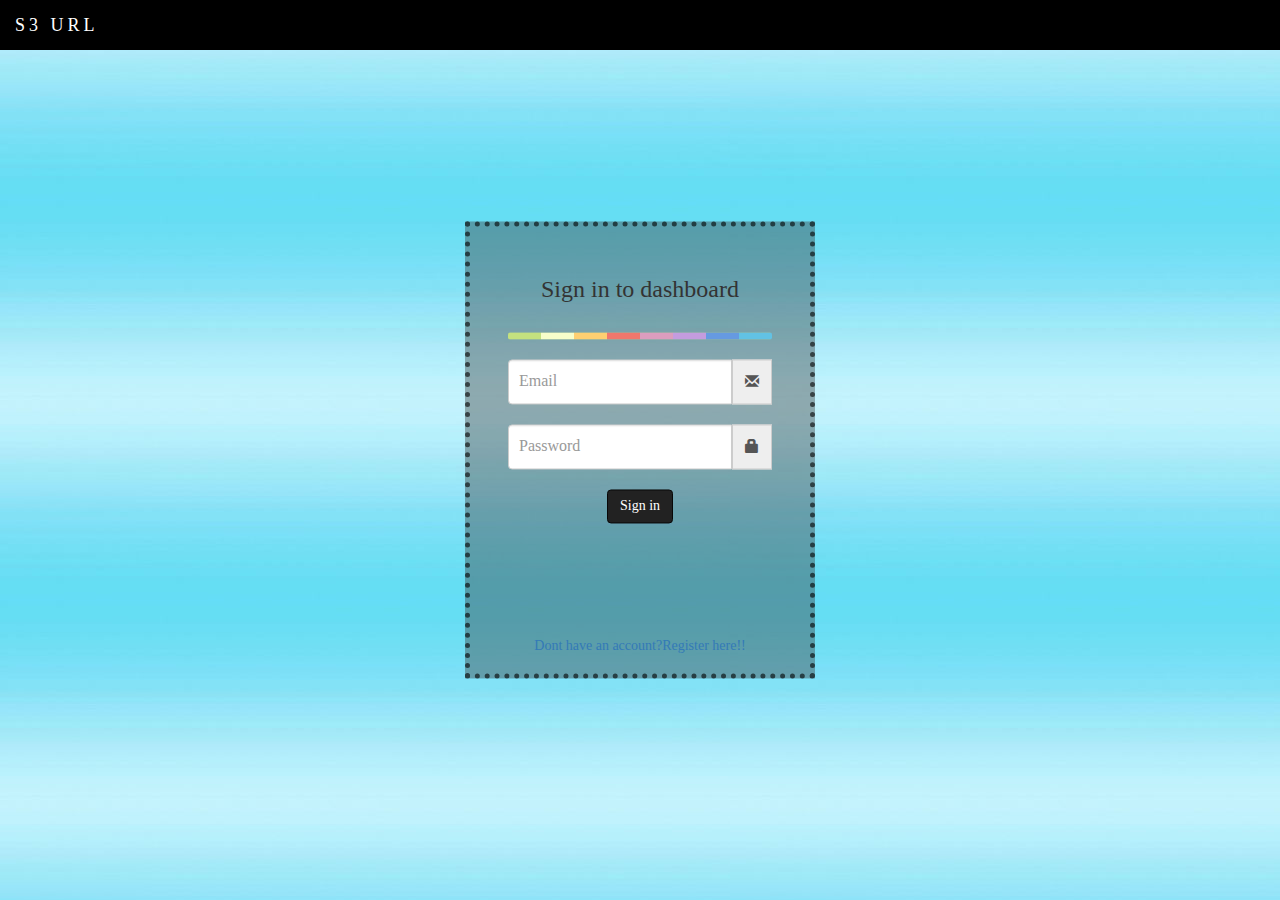
<file: project/shortener-ui/index.html>
<!DOCTYPE html>
<html ng-app="app" lang="en">
<head>
    <title>S3URL-Generate your customised url</title>
  <meta charset="utf-8">
  <meta name="viewport" content="width=device-width, initial-scale=1">
  <!-- <link rel="stylesheet" href="css/bootstrap.min.css">
 <script src="https://ajax.googleapis.com/ajax/libs/jquery/3.2.1/jquery.min.js"></script> 
  <script src="js/bootstrap.min.js"></script>
  <script src="js/jquery.min.js"></script>
 -->   
 <link rel="stylesheet" href="https://maxcdn.bootstrapcdn.com/bootstrap/3.3.7/css/bootstrap.min.css">
    <script src="https://ajax.googleapis.com/ajax/libs/jquery/3.2.1/jquery.min.js"></script>
    <script src="https://maxcdn.bootstrapcdn.com/bootstrap/3.3.7/js/bootstrap.min.js"></script> 
  <script src="js/angular.min.js"></script>
    <script src="js/angular-route.min.js"></script>
<link href="css/xeditable.css" rel="stylesheet">
<script src="js/xeditable.js"></script>
   
    <script src="app.js"></script>
    <script type="text/javascript" src="controllers/loginController.js"></script>
      <script type="text/javascript" src="controllers/registerController.js"></script>
      <script type="text/javascript" src="controllers/userController.js"></script>
         <script type="text/javascript" src="controllers/apiCallService.js"></script>
 <link rel="stylesheet" href="css/stylepage.css" />
</head>
<body>
	<nav class="navbar navbar-default navbar-fixed-top">
 
    <div class="navbar-header">
      <button type="button" class="navbar-toggle" data-toggle="collapse" data-target="#mybar">
        <span class="icon-bar"></span>
        <span class="icon-bar"></span>
        <span class="icon-bar"></span> 
      </button>
      <a class="navbar-brand" >S3 URL</a>
    </div>
    <div class="collapse navbar-collapse" id="mybar">
      <ul class="nav navbar-nav navbar-right">
     
      
      </ul>
    </div>
  
</nav>


        <div class="container">
            
               <div ng-view></div> 
            </div>
      
    </div>



	
</body>
</html>
</file>
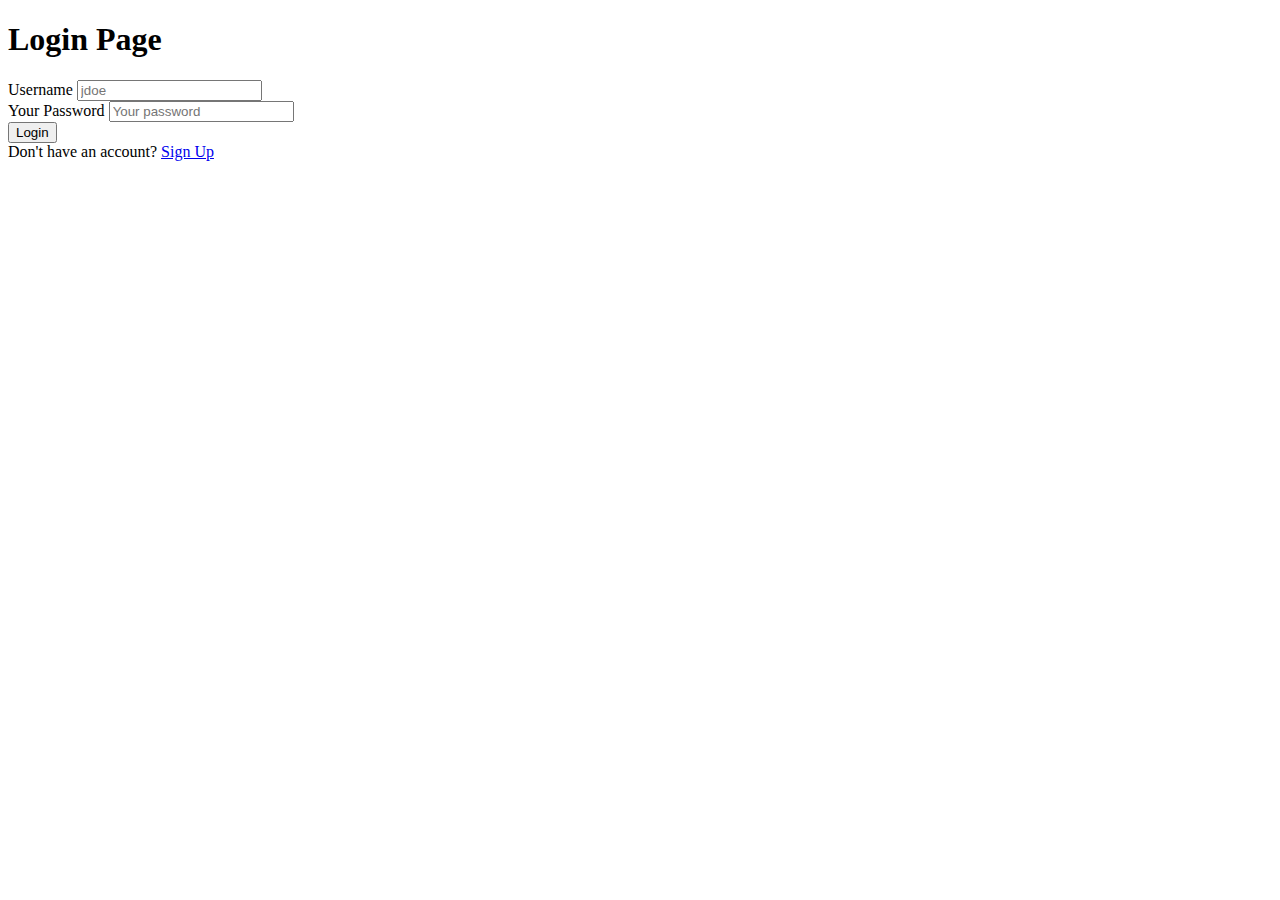
<file: project/login-provider/templates/login.html>
<!DOCTYPE html>
<html>
<head>
<title>Login</title>
</head>
<body>
  <h1>Login Page</h1>
  <form method="POST" action="/login">
    <label for="id">Username</label>
    <input type="text" id="id" name="id" placeholder="jdoe"><br>
    <label for="password">Your Password</label>
    <input type="password" id="password" name="password" placeholder="Your password"><br>
    <input type="submit" value="Login">
  </form>
      Don't have an account? <a href="/signup">Sign Up</a>
</body>
</html>
</file>
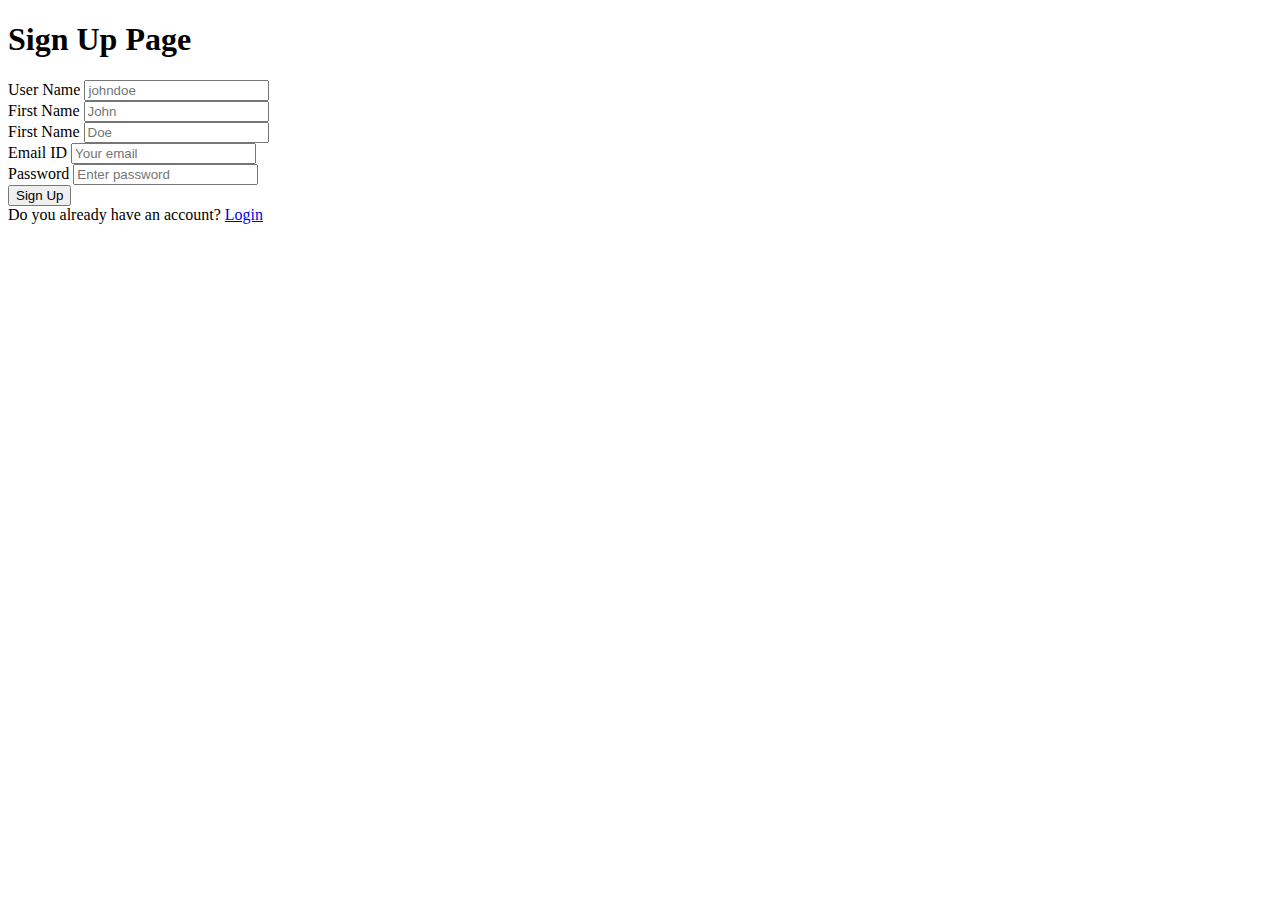
<file: project/login-provider/templates/signup.html>
<!DOCTYPE html>
<html>
<head>
<title>Sign UP</title>
</head>
<body>
  <h1>Sign Up Page</h1>
  <form action="/api/v1/user" method="post">
    <label>User Name</label>
    <input type="text" name="id" placeholder="johndoe"><br>

    <label>First Name</label>
    <input type="text" name="first_name" placeholder="John"><br>

    <label>First Name</label>
    <input type="text" name="last_name" placeholder="Doe"><br>

    <label>Email ID</label>
    <input type="email" name="email" placeholder="Your email"><br>

    <label >Password</label>
    <input type="password" name="password" placeholder="Enter password"><br>

    <input type="submit" value="Sign Up">
  </form>
  Do you already have an account? <a href="/login/form">Login</a>
</body>
</html>
</file>
<file: project/shortener-ui/css/stylepage.css>
body {
    width: 100%;
    height: 100%;
    background-color: black;
     font-family: 'Hind';
   background-image: url('../img/bg1.jpg'); 
   /* color: #fff; */
}

.loginbox {
    margin: 0 auto;
    position: absolute;
    top: 50%;
    left: 50%;
    -ms-transform: translate(-50%, -50%);
    transform: translate(-50%, -50%);
     background: rgb(60, 60, 60);
    background: rgba(60, 60, 60, 0.4);
    max-width: 350px;
	max-height:500px;
    border: 5px dotted rgba(0,0,0,0.6);
}

.form-signin {
  
  padding: 30px 38px 66px;
  margin: 0 auto;
}
 
.form-signin-heading {
  text-align:center;
  margin-bottom: 30px;
}

.form-control {
  position: relative;
  font-size: 16px;
  height: auto;
  padding: 10px;
}
.colorgraph {
  height: 7px;
  border-top: 0;
  background: #c4e17f;
  border-radius: 2px;
  background-image: -webkit-linear-gradient(left, #c4e17f, #c4e17f 12.5%, #f7fdca 12.5%, #f7fdca 25%, #fecf71 25%, #fecf71 37.5%, #f0776c 37.5%, #f0776c 50%, #db9dbe 50%, #db9dbe 62.5%, #c49cde 62.5%, #c49cde 75%, #669ae1 75%, #669ae1 87.5%, #62c2e4 87.5%, #62c2e4);
  background-image: -moz-linear-gradient(left, #c4e17f, #c4e17f 12.5%, #f7fdca 12.5%, #f7fdca 25%, #fecf71 25%, #fecf71 37.5%, #f0776c 37.5%, #f0776c 50%, #db9dbe 50%, #db9dbe 62.5%, #c49cde 62.5%, #c49cde 75%, #669ae1 75%, #669ae1 87.5%, #62c2e4 87.5%, #62c2e4);
  background-image: -o-linear-gradient(left, #c4e17f, #c4e17f 12.5%, #f7fdca 12.5%, #f7fdca 25%, #fecf71 25%, #fecf71 37.5%, #f0776c 37.5%, #f0776c 50%, #db9dbe 50%, #db9dbe 62.5%, #c49cde 62.5%, #c49cde 75%, #669ae1 75%, #669ae1 87.5%, #62c2e4 87.5%, #62c2e4);
  background-image: linear-gradient(to right, #c4e17f, #c4e17f 12.5%, #f7fdca 12.5%, #f7fdca 25%, #fecf71 25%, #fecf71 37.5%, #f0776c 37.5%, #f0776c 50%, #db9dbe 50%, #db9dbe 62.5%, #c49cde 62.5%, #c49cde 75%, #669ae1 75%, #669ae1 87.5%, #62c2e4 87.5%, #62c2e4);
}
.navbar {
   margin-bottom: 0px;
    background-color: #000;
    z-index: 9999;
    border: 0;
    font-size: 12px !important;
    line-height: 1.42857143 !important;
    letter-spacing: 4px;
    border-radius: 0;
}

.navbar li a, .navbar .navbar-brand {
    color: #fff !important;
}

.navbar-nav li a:hover, .navbar-nav li.active a {
    color: #000 !important;
    background-color: #fff !important;
}

.navbar-default .navbar-toggle {
    border-color: transparent;
    color: #fff !important;
}
  	 @media screen and (max-width: 768px) {
    .col-sm-4 {
      text-align: center;
      margin: 25px 0;
    }
  }
  a:link, a:visited {
    
   /* color: white; */

    
}
 .paypalbutton {
  position: absolute;
    bottom: 2%;
    text-align: center;
    margin-left: auto;
    margin-right: auto;
    width: 80%;
}
</file>
<file: project/shortener-ui/css/xeditable.css>
/* ==== editable-form ==== */

/* class for single editable element */
.editable-wrap {
  display: inline-block;
  white-space: pre;
  margin: 0;
}

/* remove bottom-margin for bootstrap */
.editable-wrap .editable-controls,
.editable-wrap .editable-error {
  margin-bottom: 0;
}

/* remove bottom-margin of inputs */
.editable-wrap .editable-controls > input,
.editable-wrap .editable-controls > select,
.editable-wrap .editable-controls > textarea {
  margin-bottom: 0;
}

/* keep buttons on the same line */
.editable-wrap .editable-input {
  display: inline-block;
}

.editable-buttons {
  display: inline-block;
  vertical-align: top;
}

.editable-buttons button {
  margin-left: 5px;
}

/* in bootstrap width: 100% => buttons go outside the box */
.editable-input.editable-has-buttons {
  width: auto;
}

/* ==== editable-text ==== */

/* fix padding issue on typeahead */
.editable-text {
    white-space: nowrap;
}

/* ==== editable-bsdate ==== */

/* fix padding issue on bsdate popup */
.editable-bsdate {
    white-space: nowrap;
}

/* ==== editable-bstime ==== */

/* fix padding issue on bstime */
.editable-bstime {
    white-space: nowrap;
}

/* workaround for bootstrap that sets width: 100% and inputs become too wide */
.editable-bstime .editable-input input[type="text"] {
  width: 46px;
}

/* less padding for .well */
.editable-bstime .well-small {
  margin-bottom: 0;
  padding: 10px;
}

/* ==== editable-range ==== */

.editable-range output {
  display: inline-block;
  min-width: 30px;
  vertical-align: top;
  text-align: center;
}

/* ==== editable-color ==== */

.editable-color input[type="color"] {
  width: 50px;
}


/* ==== editable-checkbox ==== */
/* ==== editable-checklist ==== */
/* ==== editable-radiolist ==== */

.editable-checkbox label span,
.editable-checklist label span,
.editable-radiolist label span {
  margin-left: 7px;
  margin-right: 10px;
}

/* ==== element ==== */

/* hiding element */
.editable-hide {
  display: none !important;
}

.editable-click,
a.editable-click {
  text-decoration: none;
  color: #428bca;
  border-bottom: dashed 1px #428bca;
}

.editable-click:hover, 
a.editable-click:hover {
  text-decoration: none;
  color: #2a6496;
  border-bottom-color: #2a6496;
}

/* editable-empty */
.editable-empty, 
.editable-empty:hover, 
.editable-empty:focus,
a.editable-empty, 
a.editable-empty:hover, 
a.editable-empty:focus {
  font-style: italic; 
  color: #DD1144;  
  text-decoration: none;
}

/* ui-bootstrap editable popover */
.ui-popover-wrapper a {
    /* make the link always show up */  
    display: inline !important;
}

.ui-popover-wrapper form {
    display: none !important;
}

/* editable popover */
.popover-wrapper > a {
  /* make the link always show up */
  display: inline !important;
}

.popover-wrapper {
  /* make absolutely positioned children constrained to this box*/
  display: inline;
  position: relative;
}

.popover-wrapper form {
  position: absolute;
  top: -53px;
  background: #FFF;
  border: 1px solid #AAA;
  border-radius: 5px;
  padding: 7px;
  width: auto;
  display: inline-block;
  left: 50%;
  z-index: 101;
}

.popover-wrapper form:before {
  content:"";
  width: 0;
  height: 0;
  border-left: 10px solid transparent;
  border-right: 10px solid transparent;
  border-top: 10px solid #AAA;
  position:absolute;
  bottom:-10px;
}

.popover-wrapper form:after {
  content:"";
  width:0;
  height:0;
  border-left: 9px solid transparent;
  border-right: 9px solid transparent;
  border-top: 9px solid #FFF;
  position:absolute;
  bottom:-9px;
}


@media screen and (max-width: 750px) {
    .popover-wrapper form {
        margin-left: -60px;
    }

    .popover-wrapper form:before {
        left:50px;
    }

    .popover-wrapper form:after {
        left:51px;
    }
}

@media screen and (min-width: 750px) {
    .popover-wrapper form {
        margin-left: -110px;
    }

    .popover-wrapper form:before {
        left:100px;
    }

    .popover-wrapper form:after {
        left:101px;
    }
}
</file>
